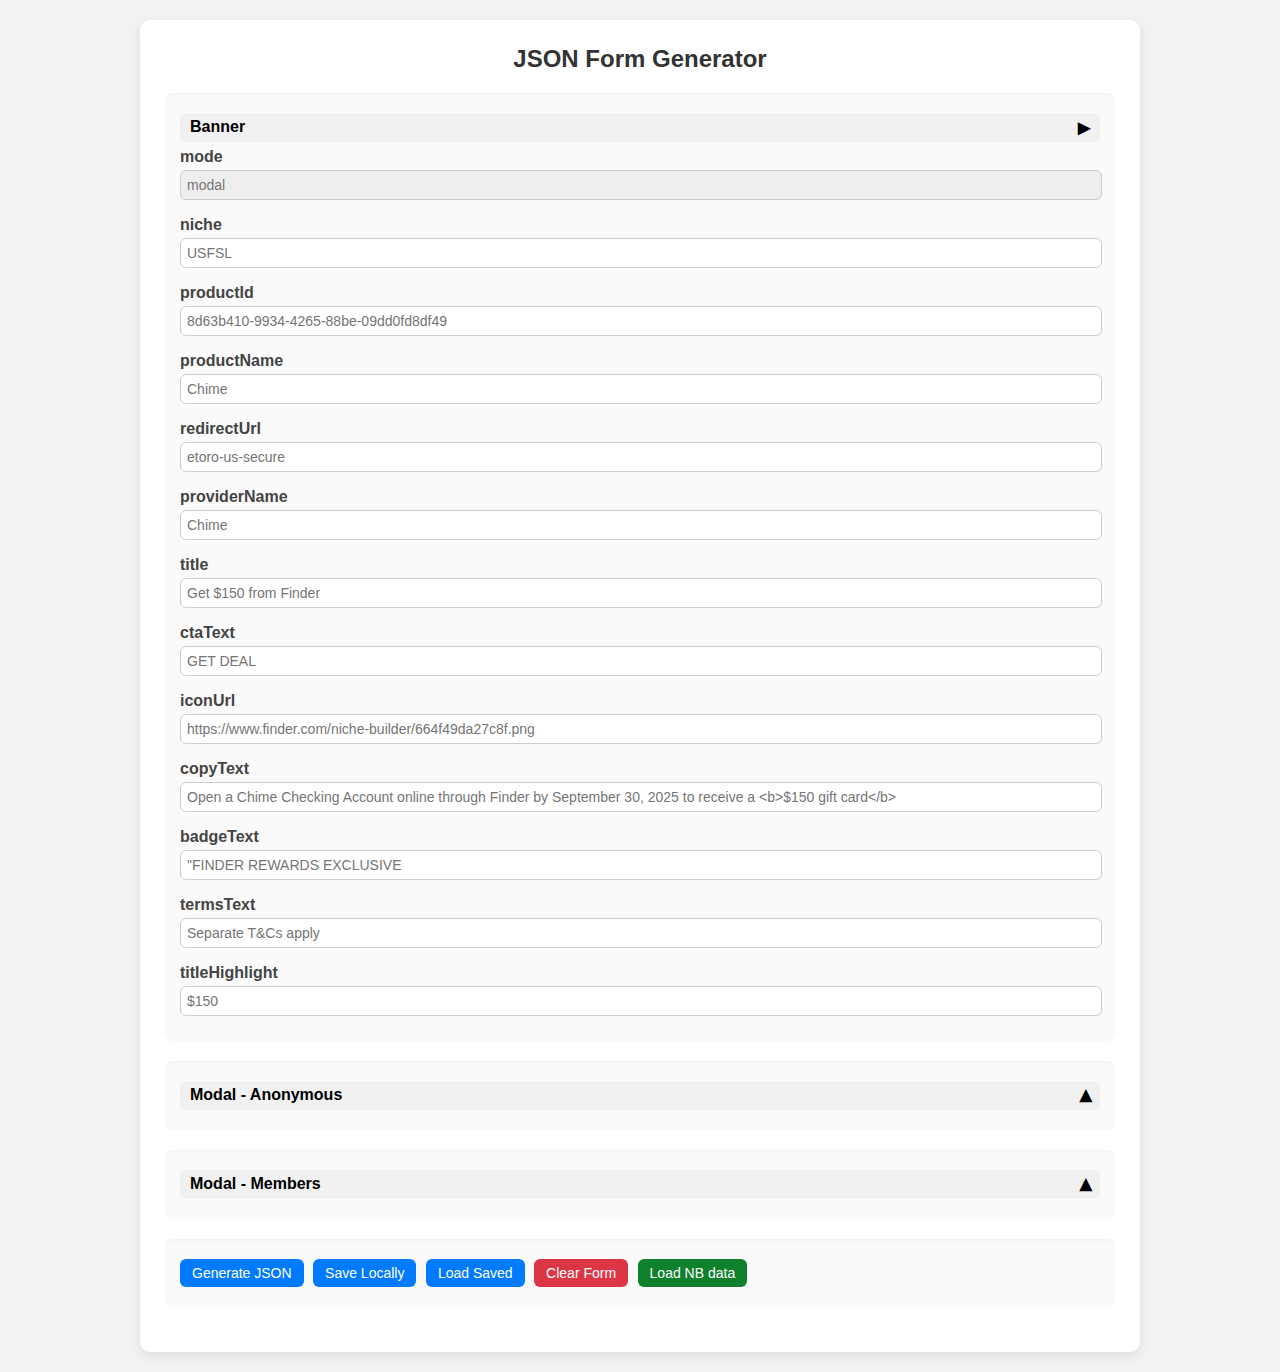
<file: 2025-08-22/index.html>
<!DOCTYPE html>
<html lang="en">
<head>
<meta charset="UTF-8">
<meta name="viewport" content="width=device-width, initial-scale=1.0">
<title>JSON Form Generator</title>
<link rel="stylesheet" href="style.css">
<!-- JS scripts in header as requested -->
<script src="template.js" defer></script>
<script src="utils.js" defer></script>
<script src="renderForm.js" defer></script>
<script src="generateJSON.js" defer></script>
<script src="storage.js" defer></script>
<script src="loadNBData.js" defer></script>
<script src="main.js" defer></script>
</head>
<body>
<div class="container">
    <h2>JSON Form Generator</h2>

    <div class="nb-data" id="nb-data" style="display:none;">
         <div id="productName">Chimes test</div>
         <div id="redirectURL">https://t.finder.com/aff_c?offer_id=25836&aff_id=1043</div>
         <div id="nb-providerID">Chimes</div>
    </div>

    <div id="formContainer"></div>

    <div class="form-section">
        <button id="generateBtn">Generate JSON</button>
        <button id="saveLocalBtn">Save Locally</button>
        <button id="loadLocalBtn">Load Saved</button>
        <button id="clearFormBtn" class="btn-danger">Clear Form</button>
        <button id="loadNBData" class="btn-nbData">Load NB data</button>
    </div>

    <div class="output-container" id="outputContainer">
        <pre id="output"></pre>
        <div class="copy-btn-pre" id="copyBtn">Copy JSON</div>
    </div>
</div>

<div id="toast" class="toast"></div>
</body>
</html>
</file>
<file: 2025-08-22/style.css>
body { font-family: Arial, sans-serif; margin: 20px; background: #f2f2f2; }
.container { max-width: 950px; margin: auto; background: #fff; padding: 25px; border-radius: 10px; box-shadow: 0 4px 12px rgba(0,0,0,0.08); }
h2 { margin-top: 0; text-align: center; color: #333; }
.form-section { margin-bottom: 20px; padding: 15px; border-radius: 8px; background: #fafafa; box-shadow: inset 0 1px 3px rgba(0,0,0,0.05); }
label { display: block; margin: 6px 0 4px 0; font-weight: bold; color: #444; }
input[type="text"] { width: calc(100% - 12px); padding: 6px; margin-bottom: 10px; border: 1px solid #ccc; border-radius: 6px; font-size: 14px; color: #333; background: #fff; }
input[type="text"].placeholder { color: #999; }
input[readonly] { background: #eee; pointer-events: none; }
button { margin: 5px 5px 5px 0; padding: 6px 12px; border: none; border-radius: 6px; background: #007bff; color: white; cursor: pointer; font-size: 14px; transition: background 0.2s; }
button:hover { background: #0056b3; }
button.btn-danger { background: #dc3545; }
button.btn-danger:hover { background: #a71d2a; }
button.btn-nbData { background: #0f812c; }
button.btn-nbData:hover { background: #35dc59; }
.output-container { margin-top: 20px; display: none; position: relative; }
pre { background: #272822; color: #f8f8f2; padding: 15px; border-radius: 6px; max-height: 400px; overflow-y: auto; white-space: pre-wrap; position: relative; }
.copy-btn-pre { position: absolute; top: 10px; right: 10px; padding: 5px 10px; font-size: 12px; background: #28a745; border-radius: 4px; cursor: pointer; color: white; }
.toast { visibility: hidden; min-width: 200px; background: #333; color: #fff; text-align: center; border-radius: 6px; padding: 10px; position: fixed; bottom: 30px; left: 50%; transform: translateX(-50%); z-index: 1; opacity: 0; transition: opacity 0.5s, visibility 0.5s; }
.toast.show { visibility: visible; opacity: 1; }
.bullet-item { padding: 10px; margin-bottom: 10px; border-radius: 6px; background: #f8f8f8; box-shadow: inset 0 1px 2px rgba(0,0,0,0.05); position: relative; }
.bullet-item .item-buttons { position: absolute; top: 5px; right: 5px; display: flex; gap: 4px; }
.bullet-item .item-buttons button { padding: 2px 6px; font-size: 12px; }
.bullet-label { font-weight: 600; color: #4b6bf7; margin-bottom: 5px;font-size: 1.3rem;}
</file>
